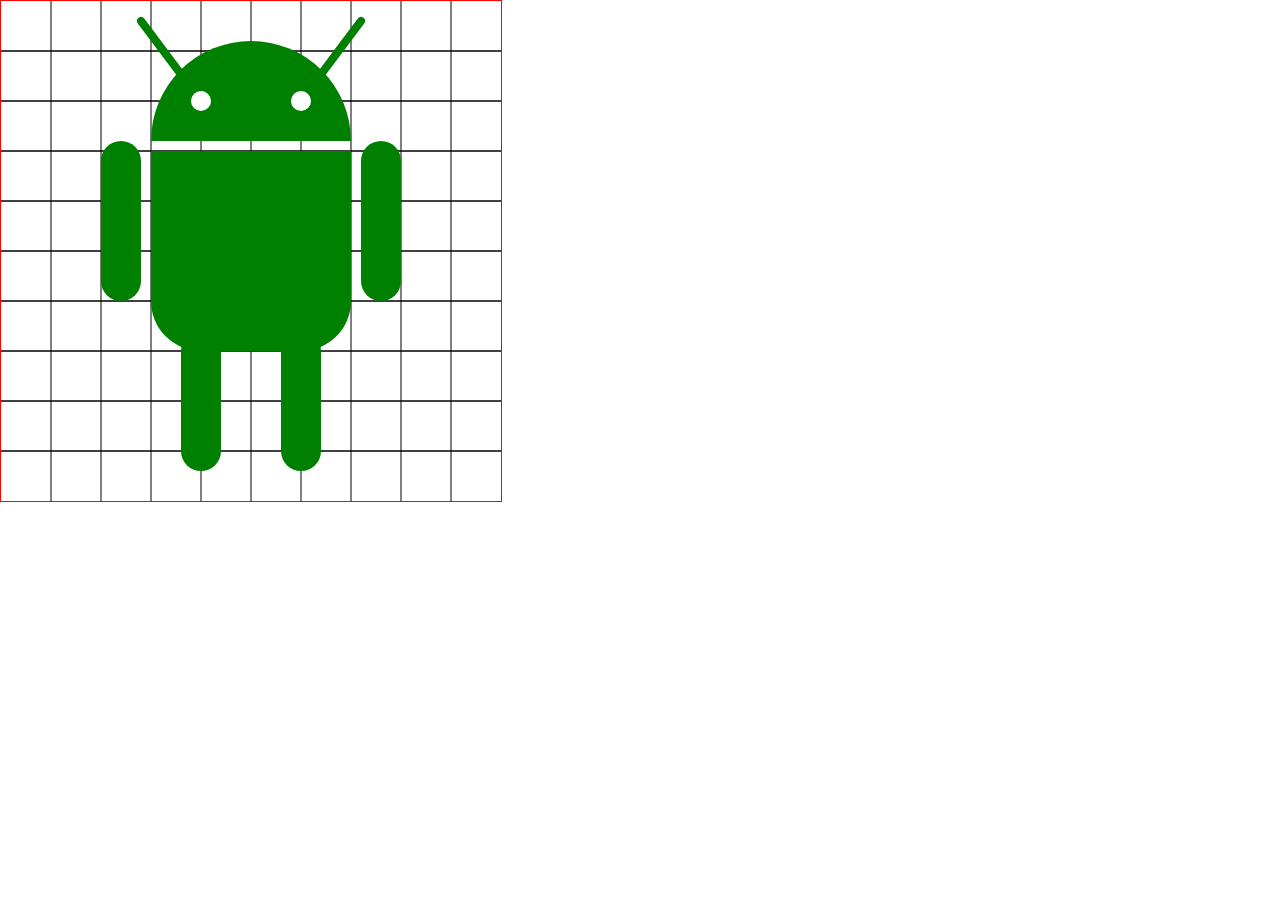
<file: canvas/安卓机器人/index.html>
<!DOCTYPE html>
<html lang="en">
<head>
    <meta charset="UTF-8">
    <meta name="viewport" content="width=device-width, initial-scale=1.0">
    <meta http-equiv="X-UA-Compatible" content="ie=edge">
    <title>Document</title>
    <style>
        *{
            margin: 0;
            padding: 0;
        }
    </style>
</head>
<body>
    
</body>
<script>
    var canvas = document.createElement('canvas');
    canvas.width = 500;
    canvas.height = 500;
    canvas.style.border = 'solid 1px red';
    document.body.appendChild(canvas);
    var dd = canvas.getContext('2d');


    //网格
    for(var i = 50;i<500;i+=50){
        //x轴网格
        dd.beginPath();
        dd.moveTo(0,i);
        dd.lineTo(500,i);
        dd.lineTo(0,i);

        
        //y轴网格
        dd.moveTo(i,0);
        dd.lineTo(i,0);
        dd.lineTo(i,500);
        dd.stroke();
    }

//头
dd.beginPath();
dd.strokeStyle = 'green';
dd.fillStyle = 'green';
dd.moveTo(250,140);
dd.arc(250,140,100,0,Math.PI*1,true);
dd.fill();
// dd.stroke();

//头须左
dd.save();
dd.beginPath();
dd.lineWidth = 8;
dd.lineCap = 'round';
dd.moveTo(140,20);
dd.lineTo(200,100);
dd.stroke();
dd.restore();

//头须右
dd.save();
dd.beginPath();
dd.lineWidth = 8;
dd.lineCap = 'round';
dd.moveTo(360,20);
dd.lineTo(300,100);
dd.stroke();
dd.restore();


//左胳膊
dd.save();
dd.beginPath();
dd.lineWidth = 40;
dd.lineCap = 'round';

// 下笔
dd.moveTo(120, 160);
dd.strokeStyle = 'green';
// 起笔
dd.lineTo(120, 280);
dd.stroke();
dd.restore();

//右胳膊
dd.save();
dd.beginPath();
dd.lineWidth = 40;
dd.lineCap = 'round';
// dd.restore();
//xiabi
dd.moveTo(380,160);
dd.strokeStyle = 'green';
//qibi
dd.lineTo(380,280);
dd.stroke();
dd.restore();

//身体
dd.save();
dd.beginPath();
dd.fillStyle = 'green';
dd.moveTo(150,150);
dd.arcTo(150,150,200,150,0);
dd.arcTo(350,150,400,150,0);
dd.arcTo(350,350,300,350,50);
dd.arcTo(150,350,150,300,50);
dd.fill();
dd.restore();

//左腿
dd.save();
dd.beginPath();
dd.lineWidth = 40;
dd.lineCap = 'round';
dd.moveTo(200,350);
dd.lineTo(200,450);
dd.stroke();
dd.restore();

//右腿
dd.save();
dd.beginPath();
dd.lineWidth = 40;
dd.lineCap = 'round';
dd.moveTo(300,350);
dd.lineTo(300,450);
dd.stroke();
dd.restore();

//左眼睛
dd.save();
dd.beginPath();
dd.fillStyle = 'white';
dd.arc(200,100,10,0,Math.PI * 2,);
dd.fill();
dd.restore();
//右眼睛
dd.save();
dd.beginPath();
dd.fillStyle = 'white';
dd.arc(300,100,10,0,Math.PI / 180 * 360);
dd.fill();
dd.restore();
</script>
</html>
</file>
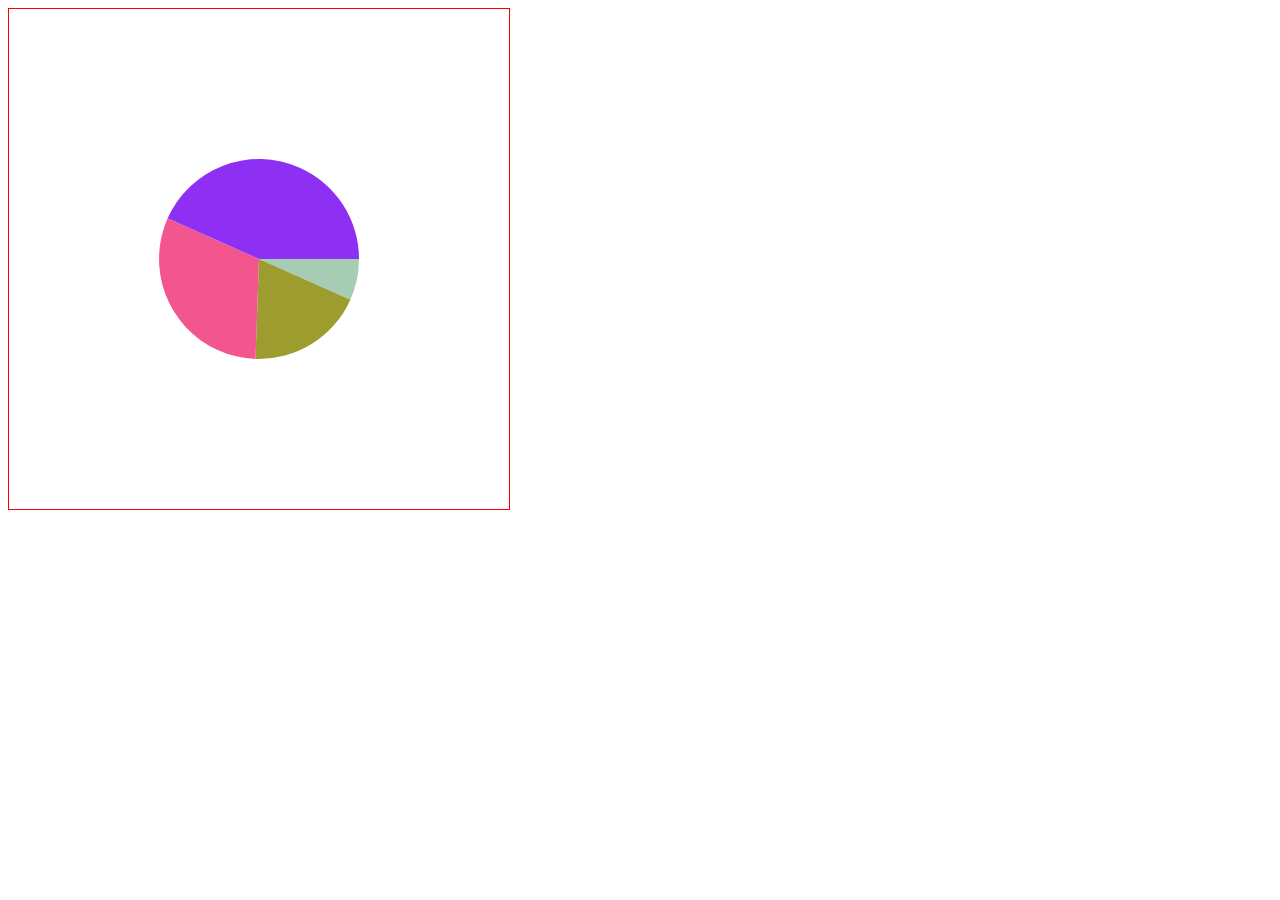
<file: canvas/扇形/index.html>
<!DOCTYPE html>
<html lang="en">

<head>
    <meta charset="UTF-8">
    <meta name="viewport" content="width=device-width, initial-scale=1.0">
    <meta http-equiv="X-UA-Compatible" content="ie=edge">
    <title>Document</title>
</head>

<body>

</body>
<script>
    var canvas = document.createElement('canvas');
    canvas.width = 500;
    canvas.height = 500;
    canvas.style.border = 'solid 1px red';
    document.body.appendChild(canvas);
    var dd = canvas.getContext('2d');

    var arr = [12, 34, 56, 78];

    //求出最大数
    var sum = arr.reduce(function (pre, cur) {

        return pre + cur;
    })

    //创建空颜色数组
    var colorArr = [];
    //求出数组里面的每一项所占圆的角度
    var arr1 = [];
    for (var i = 0; i < arr.length; i++) {
        //每一个颜色
        colorArr.push(randcolor());
        //每一个度数
        var mdeg = arr[i] / sum * 360;
        arr1.push(mdeg);
    }

    // dd.beginPath();
    var deg = Math.PI / 180;
    // dd.arc(250,250,100,0,deg*360);
    // dd.stroke();


    //渲染
    var stardeg = 0;
    draw(event);

    function draw(event) {
        for (var i = 0; i < arr1.length; i++) {
            var enddeg = arr1[i];
            dd.beginPath();
            dd.fillStyle = colorArr[i];
            dd.moveTo(250, 250);
            //     x    y     半径    起始角度         结束角度
            dd.arc(250, 250, 100, stardeg * deg, (stardeg + enddeg) * deg);
            dd.closePath();
            //判断draw走过的路径
            if (event && dd.isPointInPath(event.offsetX, event.offsetY)) {
                dd.fillStyle = 'green';
                dd.arc(250, 250, 105, stardeg * deg, (stardeg + enddeg) * deg);
            }
            dd.fill();
            // dd.stroke();
            stardeg += enddeg;
        }
    }

    //鼠标滑过事件
    canvas.addEventListener('mousemove', function (e) {
        //橡皮擦
        dd.clearRect(0, 0, 500, 500);
        // var x = e.offsetX;
        // var y = e.offsetY;
        draw(e);
        randcolor();
    })

    //随机颜色
    function randcolor() {
        return `rgba(${Math.floor(Math.random()*250)},${Math.floor(Math.random()*250)},${Math.floor(Math.random()*250)},1)`
    }
</script>

</html>
</file>
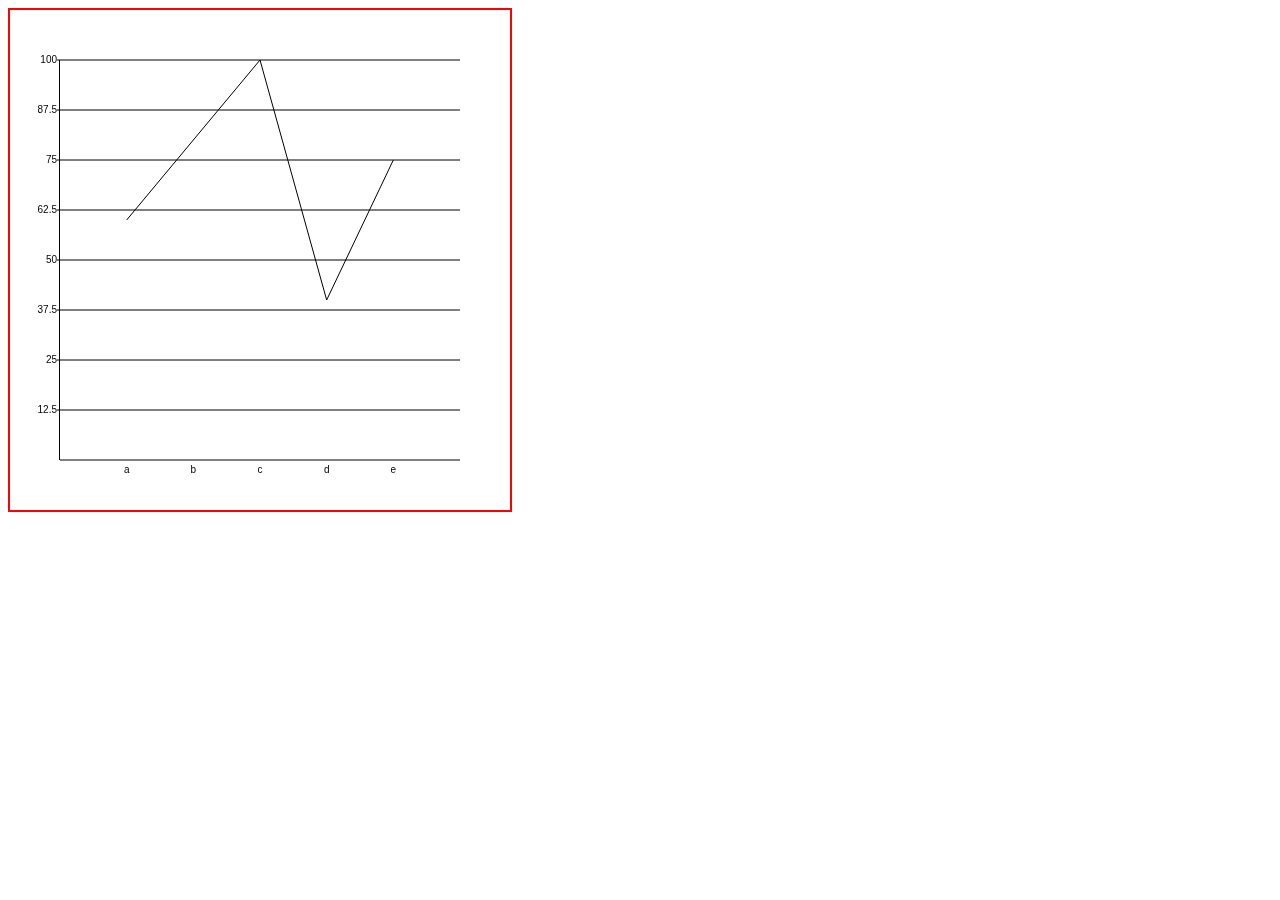
<file: canvas/折线图/index.html>
<!DOCTYPE html>
<html lang="en">

<head>
    <meta charset="UTF-8">
    <meta name="viewport" content="width=device-width, initial-scale=1.0">
    <meta http-equiv="X-UA-Compatible" content="ie=edge">
    <title>Document</title>
</head>

<body>

</body>
<script>
    var canvas = document.createElement('canvas');

    canvas.width = 500;
    canvas.height = 500;
    canvas.style.border = `solid 2px red`;
    document.body.appendChild(canvas);

    var dd = canvas.getContext('2d');

    dd.rect(50, 50, -1, 400);
    dd.fill();

    dd.beginPath();
    dd.translate(50, 450);
    dd.moveTo(400, 0);
    dd.lineTo(0, 0);
    dd.stroke();







    var data = [
        {
        name:'a',
        grade:60,
    },
    {
        name:'b',
        grade:80,
    },
    {
        name:'c',
        grade:100,
    },
    {
        name:'d',
        grade:40,
    },
    {
        name:'e',
        grade:75,
    },
    ]

    var newArr = JSON.parse(JSON.stringify(data)) ;
    var maxVal = newArr.sort(function(a,b){
        return b.grade - a.grade
    })[0].grade
    console.log(maxVal);


    dd.textAlign = 'end';
    dd.textBaseline = 'middle';

    //画刻度
    for(var i = 50 ;i<=400;i+=50){
        dd.beginPath();
        dd.moveTo(-3,-i);
        dd.lineTo(400,-i);
       
                       //填充文字 ， x， y
        dd.fillText((i/400)*maxVal,-3,-i);
        dd.stroke();
    }

    //渲染
    dd.textAlign = 'center';
    let margin = 400 / (data.length+1);
    dd.beginPath();
    dd.moveTo(margin,-(data[0].grade/100*400))
    for(var i = 0;i<data.length;i++){
       dd.lineTo((i+1)*margin,-(data[i].grade/100*400));
       dd.fillText(data[i].name,(i+1)*margin,10)
    }
    dd.stroke();

</script>

</html>
</file>
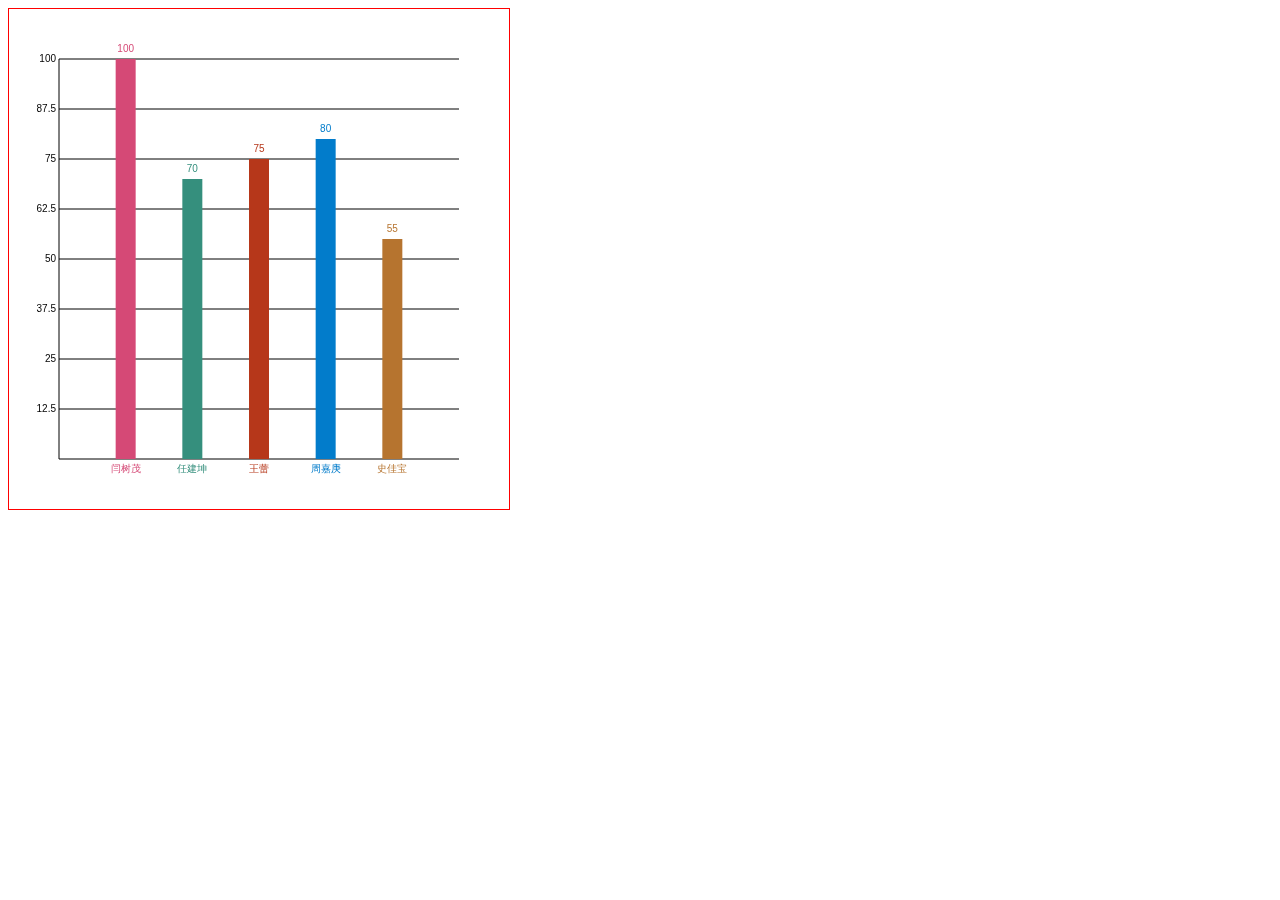
<file: canvas/柱状图/index.html>
<!DOCTYPE html>
<html lang="en">
<head>
    <meta charset="UTF-8">
    <meta name="viewport" content="width=device-width, initial-scale=1.0">
    <meta http-equiv="X-UA-Compatible" content="ie=edge">
    <title>Document</title>
</head>
<body>
    
</body>
<script>

var data = [
    {
        name:'闫树茂',
        grade:100,
    },
    {
        name:'任建坤',
        grade:70,
    },
    {
        name:'王蕾',
        grade:75,
    },
    {
        name:'周嘉庚',
        grade:80,
    },
    {
        name:'史佳宝',
        grade:55,
    },
]


//求出最大数
// var max = JSON.parse(JSON.stringify(data)).sort(function(a,b){
//     return b.grade - a.grade;
// })

//求出最大数
var max = JSON.parse(JSON.stringify(data)).sort((a,b)=>b.grade - a.grade)[0].grade;


//创建随机色数组
var color = [];
for(var i = 0;i<data.length;i++){
    color.push(rancolor());
}

    var canvas = document.createElement('canvas');
    canvas.width = 500;
    canvas.height = 500;
    canvas.style.border = 'solid 1px red';
    document.body.appendChild(canvas);
    var dd = canvas.getContext('2d');

    function drawz (){
        
    }
    //垂直线
    dd.beginPath();
    dd.translate(50,450);

    dd.moveTo(0,0);
    dd.lineTo(0,-400);

    dd.moveTo(0,0);
    dd.lineTo(400,0);
    dd.stroke();

dd.textAlign = 'end';
dd.textBaseline = 'middle'

    dd.beginPath();
     //画刻度
     for(var i = 50; i<=400; i+=50){
        dd.moveTo(0,-i);
        dd.lineTo(400,-i);
        console.log(i)
        dd.fillText(i/400*max,-3,-i)//填充文字  ，x ，y
     }
     dd.stroke();

     //设置margin值  
     var margin = 400/(data.length+1);
     dd.save();
     dd.textAlign = 'center';
     //渲染数据
      for(var i = 0;i<data.length;i++){
        var h = data[i].grade/100*400;
        dd.beginPath();
        dd.fillStyle = color[i];
        dd.rect(margin*(i+1)-10,0,20,-h);
        dd.fill();
        dd.fillText(data[i].name,margin*(i+1),10);//写入名字
        dd.fillText(data[i].grade,margin*(i+1),-h-10)//写入成绩
      }
      dd.restore();

      //随机颜色
      function rancolor (){
          return `rgba(${Math.floor(Math.random()*255)},${Math.floor(Math.random()*255)},${Math.floor(Math.random()*255)},1)`
      }
     

      canvas.onmousemove = function(e){
        console.log(e.offsetX,e.offsetY);
        // clearRect()
      }




</script>
</html>
</file>
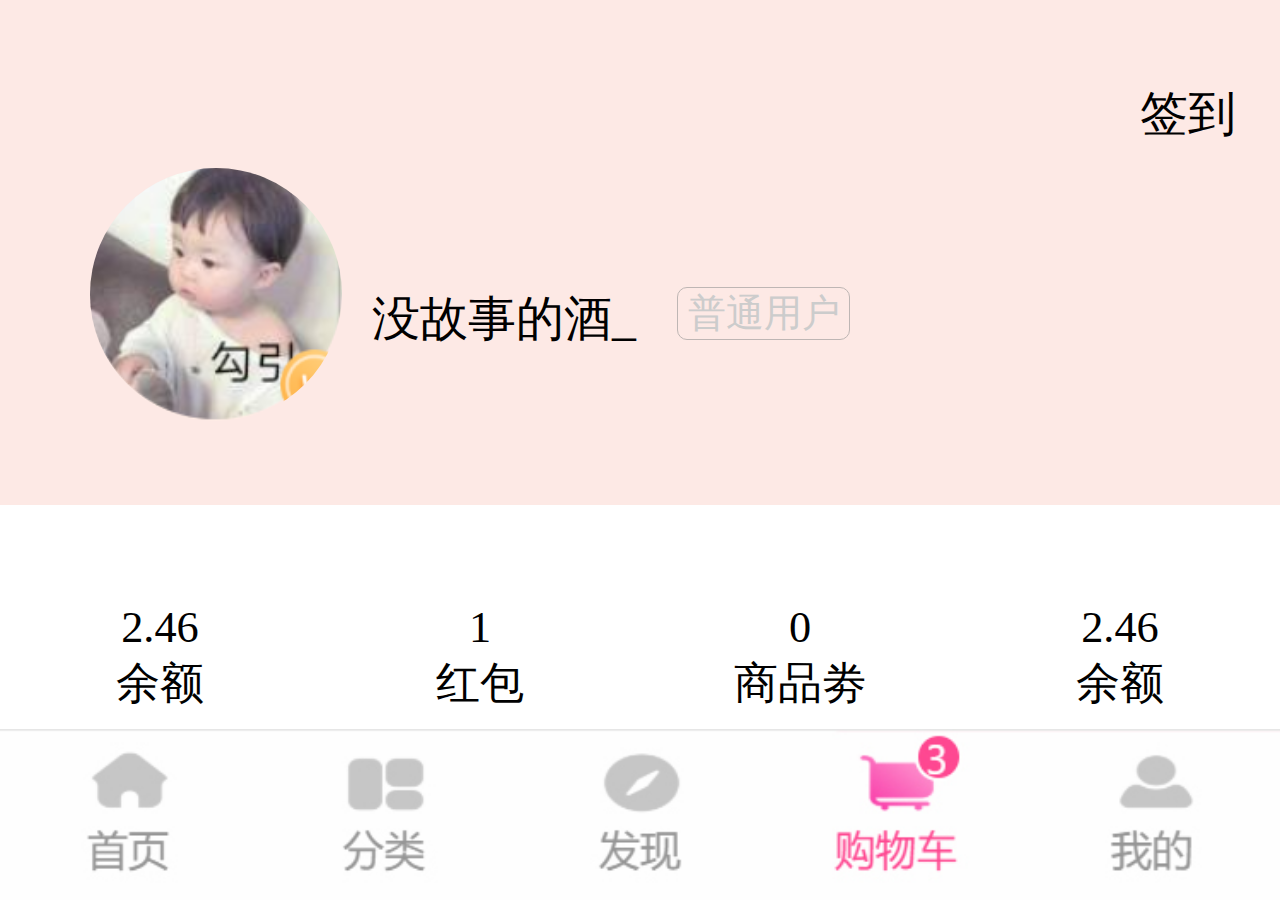
<file: 每日优鲜我的/html/index.html>
<!DOCTYPE html>
<html lang="en">

<head>
    <meta charset="UTF-8">
    <meta name="viewport" content="width=device-width, initial-scale=1.0">
    <meta http-equiv="X-UA-Compatible" content="ie=edge">
    <title>Document</title>
    <link rel="stylesheet" href="../css/index.css">
</head>

<body>
    <div id="app">
        <header>
            <ul>
                <li><img src="../image/我只会吃饭.png" alt=""></li>
                <li>
                    <span>没故事的酒_</span>
                    <span>普通用户</span>
                </li>
                <p>签到</p>
            </ul>
        </header>
        <section>
            <ul id="wallet">
                <li>
                    <span>2.46</span>
                    <span>余额</span>
                </li>
                <li>
                    <span>1</span>
                    <span>红包</span>
                </li>
                <li>
                    <span>0</span>
                    <span>商品劵</span>
                </li>
                <li>
                    <span>2.46</span>
                    <span>余额</span>
                </li>
            </ul>
            <ul id="member">
                <li>
                    <span>会员权益</span>
                    <span>根据你的消费数据,会员卡曾为你<i>节省53.26元</i></span>
                </li>
                <p>开通会员<i></i></p>
            </ul>
            <ul id="privilege">
                <li>
                    <img src="../image/1a.png" alt="">
                    <span>会员专享价</span>
                </li>
                <li>
                    <img src="../image/2a.png" alt="">
                    <span>1小时送达</span>
                </li>
                <li>
                    <img src="../image/3a.png" alt="">
                    <span>专属客服</span>
                </li>
                <li>
                    <img src="../image/4a.png" alt="">
                    <span>尽情期待</span>
                </li>
            </ul>
            <ul id="picture">
                <li><img src="../image/5a.png" alt=""></li>
                <li><img src="../image/6a.png" alt=""></li>
            </ul>
            <ul id="method">
                <li>
                   <span> 我的订单</span>
                   <i></i>
                </li>
                <li>
                    <span>我的地址</span>
                    <i></i>
                </li>
                <li>
                    <span>账户安全</span>
                    <i></i>
                </li>
                <li>
                    <span>客户与帮助</span>
                    <i></i>
                </li>
                <li>
                    <span>意见反馈</span>
                    <i></i>
                </li>
                <li>
                    <span>关于我们</span>
                    <i></i>
                </li>
            </ul>
        </section>
        <footer>
            <img src="../image/foo.jpg" alt="">
        </footer>
    </div>
    <script src="../js/index.js"></script>
</body>

</html>
</file>
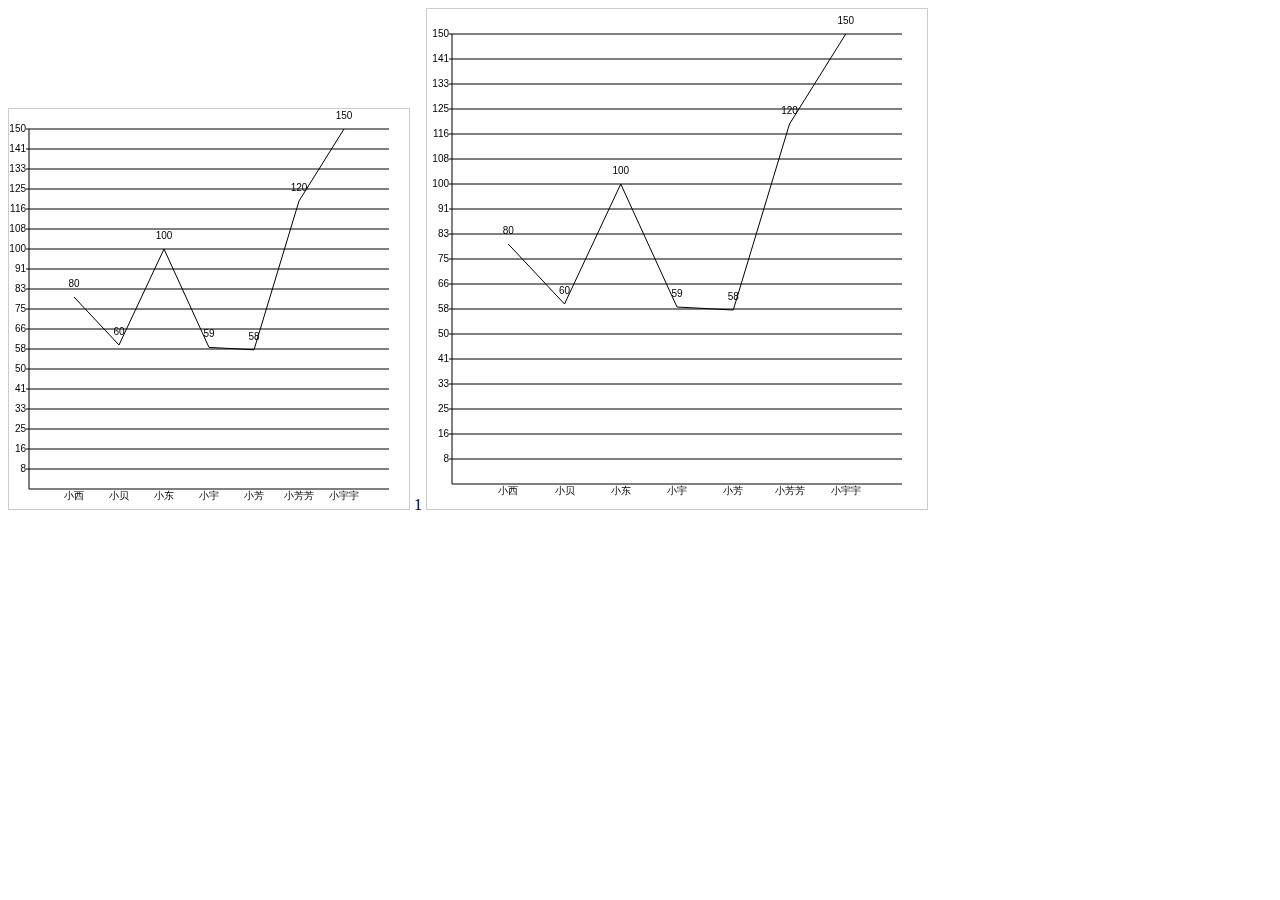
<file: canvas/折线图函数.html>
<!DOCTYPE html>
<html lang="en">

<head>
    <meta charset="UTF-8">
    <meta name="viewport" content="width=device-width, initial-scale=1.0">
    <meta http-equiv="X-UA-Compatible" content="ie=edge">
    <title>Document</title>
</head>

<body>
    <canvas id="can" width="400" height="400" style="border: 1px solid #ccc"></canvas>
    1
</body>
<script>

    // 创建canvas元素
    var canvas = document.createElement('canvas');

    // 设置canvas宽高及边框
    canvas.width = 500;
    canvas.height = 500;
    canvas.style.border = '1px solid #ccc';

    // 将canvas添加至页面中
    document.body.appendChild(canvas);

    // 获取canvas上下文
    var ctx = canvas.getContext('2d');

    var data = [
        {
            name: '小西',
            grade: 80,
        },
        {
            name: '小贝',
            grade: 60,
        },
        {
            name: '小东',
            grade: 100,
        },
        {
            name: '小宇',
            grade: 59,
        },
        {
            name: '小芳',
            grade: 58,
        },
        {
            name: '小芳芳',
            grade: 120,
        },
        {
            name: '小宇宇',
            grade: 150,
        }
    ];














    function LineChart(data, canvas) {
        this.canvas = canvas;
        this.cWidth = this.canvas.clientWidth;
        this.cHeight = this.canvas.clientHeight;
        console.log(this.cWidth, this.cHeight);

        this.yLength = Math.floor(this.canvas.clientHeight * .9);
        console.log(this.yLength, 'yyy')
        this.xLength = Math.floor(this.canvas.clientWidth * .9);
        this.scale = Math.floor(this.canvas.clientWidth * .1 / 2);
        this.ctx = this.canvas.getContext('2d');
        this.data = data;
        // 请求最大值
        // json字符串
        var newArr = JSON.parse(JSON.stringify(this.data));
        this.maxVal = newArr.sort(function (a, b) {
            return b.grade - a.grade;
        })[0].grade;

        // 间距
        this.margin = this.yLength / (this.data.length + 1);
        // 位移原点(起点)
        console.log(this.scale, this.scale + this.yLength, '挪动的位置');
        this.ctx.translate(this.scale, this.scale + this.yLength);

        // 画坐标
        this.baseXY();
        // 画刻度
        this.drawScale();
        // 画数据
        this.drawData();

    }

    LineChart.prototype = {
        constructor: LineChart,
        baseXY() {
            this.ctx.beginPath();
            // Y轴
            this.ctx.moveTo(0, 0);
            this.ctx.lineTo(0, -this.yLength);
            // X轴
            this.ctx.moveTo(0, 0);
            this.ctx.lineTo(this.xLength, 0);

            this.ctx.stroke();
        },

        drawScale() {
            this.ctx.save();
            this.ctx.textAlign = 'end'; // 文字水平排列方式: start  end  center
            this.ctx.textBaseline = 'middle'; // 文字垂直排列方式: top middle bottom
            // 画刻度
            for (var i = this.scale; i <= this.yLength; i += this.scale) {
                this.ctx.beginPath();
                this.ctx.moveTo(-3, -i);
                this.ctx.lineTo(this.xLength, -i);

                // 填充文字， X  ， Y
                this.ctx.fillText(Math.floor((i / this.xLength) * this.maxVal), -3, -i);
                this.ctx.stroke();
            }
            this.ctx.restore();
        },

        drawData() {
            // var ctx = this.ctx;
            // var data = this.data;
            // var margin = this.margin;
            // var maxVal = this.maxVal;
            var { ctx, data, margin, maxVal } = this;
            ctx.save();
            ctx.textAlign = 'center';
            // 渲染数据
            ctx.beginPath();
            //         间距     y轴必须是负数
            ctx.moveTo(margin, -(data[0].grade / maxVal) * this.yLength);
            for (var i = 0; i < data.length; i++) {
                // console.log((i + 1) * margin, (data[i].grade / 100) * 400);
                // 每一个点
                ctx.lineTo((i + 1) * margin, -(data[i].grade / maxVal) * this.yLength);

                // 分数渲染
                ctx.fillText(data[i].grade, (i + 1) * margin, -(data[i].grade / maxVal) * this.yLength - 10);
                // 每一个同学
                ctx.fillText(data[i].name, (i + 1) * margin, 10);
            }
            ctx.stroke();
            ctx.restore();
        }
    }
    new LineChart(data, canvas);


    var can = document.getElementById('can');

    new LineChart(data, can);
</script>

</html>
</file>
<file: 每日优鲜我的/css/index.css>
* {
  padding: 0;
  margin: 0;
  list-style: none;
}

body,
html,
#app {
  height: 100%;
}

#app {
  display: flex;
  flex-direction: column;
}

header {
  height: 3.94667rem;
  background-color: #fde9e5;
}

header > ul {
  height: 3.94667rem;
  overflow: hidden;
}

header > ul > li:first-child {
  width: 1.97333rem;
  height: 1.97333rem;
  margin-top: 1.30667rem;
  margin-left: 0.69333rem;
  float: left;
}

header > ul > li:first-child img {
  width: 1.97333rem;
  height: 1.97333rem;
  border: 1px solid transparent;
  border-radius: 50%;
}

header > ul > li:nth-child(2) {
  width: 3.73333rem;
  height: 1.2rem;
  float: left;
  margin-top: 2.24rem;
  margin-left: 0.24rem;
}

header > ul > li:nth-child(2) > span:first-child {
  float: left;
  display: block;
  font-size: 0.37333rem;
  color: black;
  margin-bottom: 0.29333rem;
}

header > ul > li:nth-child(2) > span:nth-child(2) {
  float: right;
  display: block;
  font-size: 0.29333rem;
  width: 1.33333rem;
  height: 0.4rem;
  border: 1px solid #beb6b4;
  line-height: 0.4rem;
  text-align: center;
  color: #ccc;
  border-radius: 10px 10px 10px 10px;
}

header > ul p {
  float: right;
  font-size: 0.37333rem;
  margin-right: 0.34667rem;
  margin-top: 0.64rem;
}

section {
  flex: 1;
  overflow: auto;
}

section #wallet {
  height: 2.65333rem;
  display: flex;
  justify-content: space-around;
}

section #wallet li {
  width: 1.33333rem;
  height: 0.93333rem;
  font-size: 0.34667rem;
  text-align: center;
  margin-top: 0.74667rem;
}

section #wallet li span {
  display: block;
}

section #member {
  height: 1.25333rem;
  display: flex;
  justify-content: space-around;
}

section #member li {
  width: 6.58667rem;
  height: 1.25333rem;
  float: left;
}

section #member li span {
  display: block;
}

section #member li > span:first-child {
  font-size: 0.45333rem;
}

section #member li > span:nth-child(2) {
  font-size: 0.32rem;
  margin-top: 0.21333rem;
  color: #beb6b4;
}

section #member li > span:nth-child(2) i {
  font-style: normal;
  color: #ff4891;
}

section #member p {
  font-size: 0.34667rem;
}

section #member p i {
  display: inline-block;
  width: 0.26667rem;
  height: 0.26667rem;
  border-top: 1px solid #beb6b4;
  border-right: 1px solid #beb6b4;
  transform: rotate(45deg);
}

section #privilege {
  height: 2.74667rem;
  display: flex;
  justify-content: space-around;
}

section #privilege li {
  margin-top: 0.53333rem;
  width: 1.65333rem;
  height: 1.2rem;
  font-size: 0.29333rem;
  text-align: center;
}

section #privilege li span {
  display: block;
}

section #picture {
  height: 2.4rem;
}

section #picture li {
  float: left;
  margin-left: 0.26667rem;
}

section #picture li img {
  width: 4.26667rem;
  height: 2.4rem;
}

section #method {
  height: 9.73333rem;
  width: 9.17333rem;
  margin: 0 auto;
}

section #method li {
  height: 1.62667rem;
  font-size: 0.37333rem;
  border-bottom: 1px solid #ccc;
}

section #method li span {
  float: left;
  margin-top: 0.53333rem;
}

section #method li i {
  width: 0.26667rem;
  height: 0.26667rem;
  border-top: 1px solid #beb6b4;
  border-right: 1px solid #beb6b4;
  transform: rotate(45deg);
  float: right;
  margin-top: 0.4rem;
}

footer {
  height: 1.33333rem;
}

footer img {
  float: left;
  width: 10rem;
  height: 1.33333rem;
}
</file>
